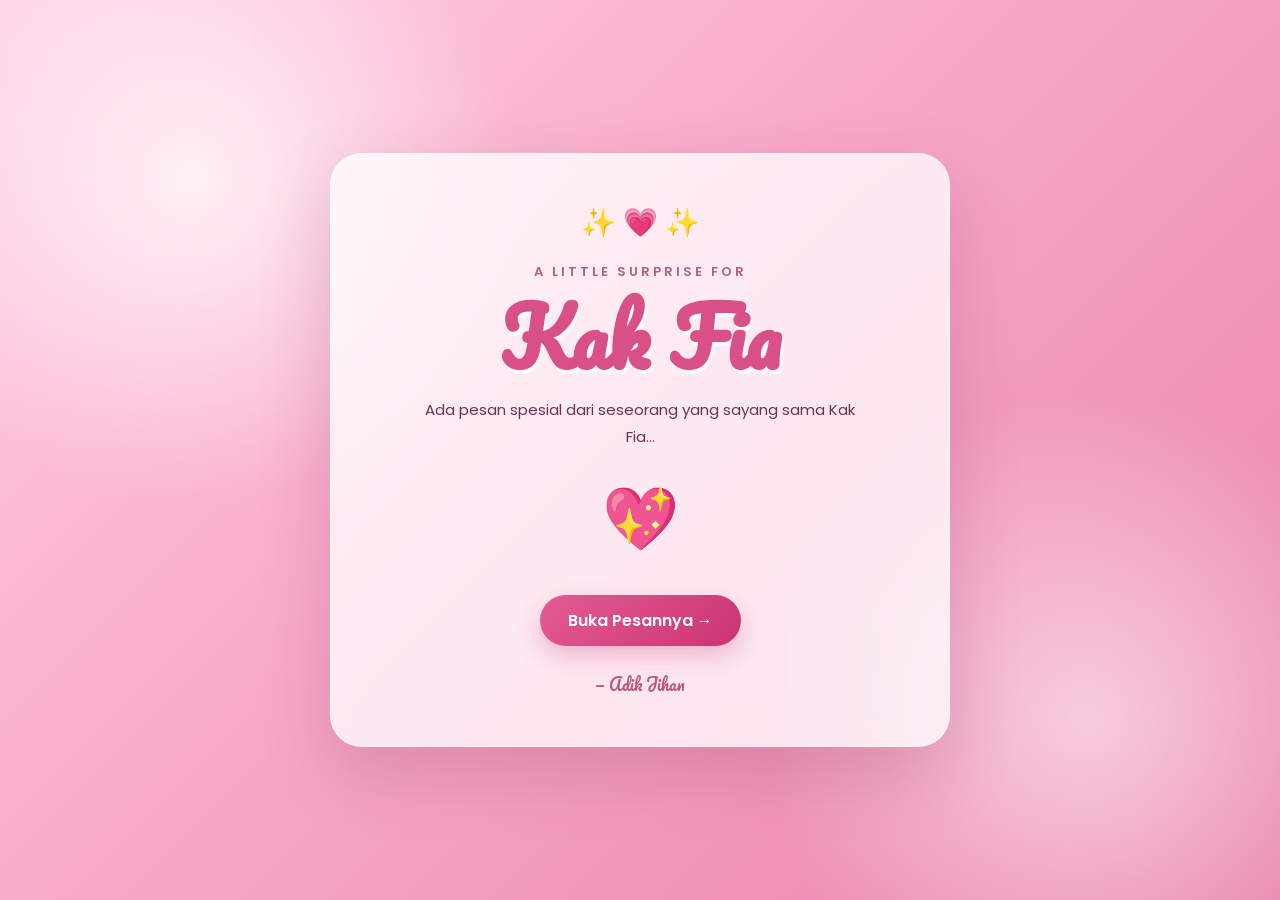
<file: index.html>
<!DOCTYPE html>
<html lang="id">
<head>
  <meta charset="UTF-8">
  <meta name="viewport" content="width=device-width, initial-scale=1.0">
  <title>Untuk Kak Fia 💗</title>
  <link rel="stylesheet" href="style.css">
</head>
<body>
  <div class="balloons" aria-hidden="true">
    <span>🎈</span><span>🎈</span><span>🎈</span><span>🎈</span><span>🎈</span>
    <span>🎈</span><span>🎈</span><span>🎈</span><span>🎈</span>
  </div>

  <main class="page center">
    <div class="card">
      <div class="sparkle">✨ 💗 ✨</div>
      <p class="small">A little surprise for</p>
      <h1>Kak Fia</h1>
      <p class="subtitle">Ada pesan spesial dari seseorang yang sayang sama Kak Fia...</p>
      <div class="heart">💖</div>
      <a class="button" href="page2.html">Buka Pesannya →</a>
      <p class="from">— Adik Jihan</p>
    </div>
  </main>

  <script src="script.js"></script>
</body>
</html>
</file>
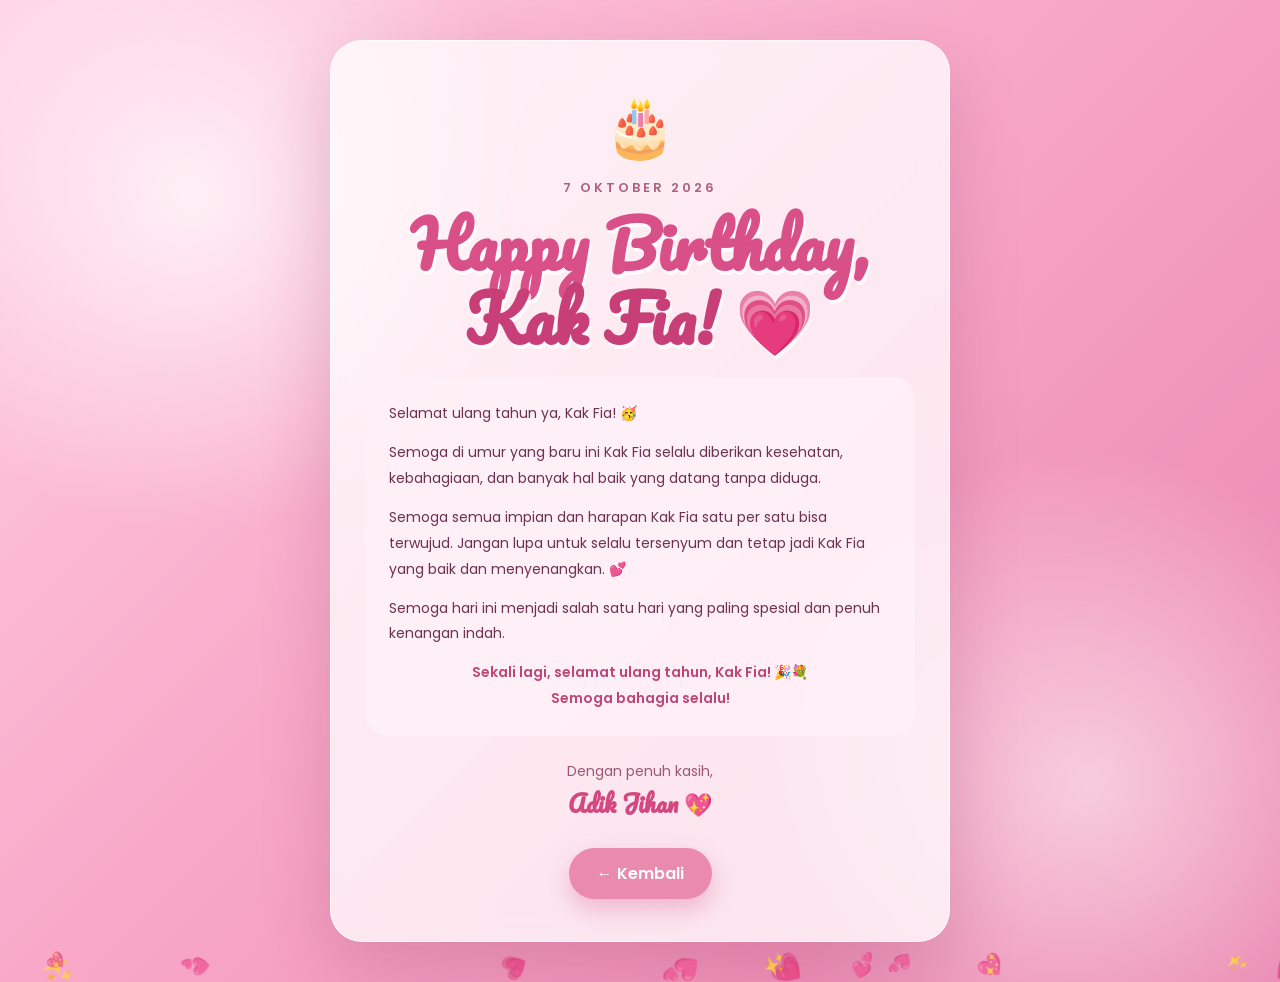
<file: page2.html>
<!DOCTYPE html>
<html lang="id">
<head>
  <meta charset="UTF-8">
  <meta name="viewport" content="width=device-width, initial-scale=1.0">
  <title>Selamat Ulang Tahun Kak Fia 💕</title>
  <link rel="stylesheet" href="style.css">
</head>
<body>
  <div class="balloons" aria-hidden="true">
    <span>🎈</span><span>🎈</span><span>🎈</span><span>🎈</span><span>🎈</span>
    <span>🎈</span><span>🎈</span><span>🎈</span><span>🎈</span><span>🎈</span>
  </div>

  <main class="page center">
    <div class="card message-card">
      <div class="cake">🎂</div>
      <p class="small">7 Oktober 2026</p>
      <h1>Happy Birthday,<br><span>Kak Fia! 💗</span></h1>

      <div class="message">
        <p>Selamat ulang tahun ya, Kak Fia! 🥳</p>
        <p>Semoga di umur yang baru ini Kak Fia selalu diberikan kesehatan, kebahagiaan, dan banyak hal baik yang datang tanpa diduga.</p>
        <p>Semoga semua impian dan harapan Kak Fia satu per satu bisa terwujud. Jangan lupa untuk selalu tersenyum dan tetap jadi Kak Fia yang baik dan menyenangkan. 💕</p>
        <p>Semoga hari ini menjadi salah satu hari yang paling spesial dan penuh kenangan indah.</p>
        <p class="closing">Sekali lagi, selamat ulang tahun, Kak Fia! 🎉💐<br>Semoga bahagia selalu!</p>
      </div>

      <div class="signature">Dengan penuh kasih,<br><strong>Adik Jihan 💖</strong></div>
      <a class="button secondary" href="index.html">← Kembali</a>
    </div>
  </main>

  <script src="script.js"></script>
</body>
</html>
</file>
<file: style.css>
@import url('https://fonts.googleapis.com/css2?family=Pacifico&family=Poppins:wght@300;400;500;600;700&display=swap');

* { box-sizing: border-box; margin: 0; padding: 0; }

body {
  min-height: 100vh;
  overflow-x: hidden;
  font-family: 'Poppins', sans-serif;
  color: #6d3151;
  background:
    radial-gradient(circle at 15% 20%, rgba(255,255,255,.75), transparent 25%),
    radial-gradient(circle at 85% 80%, rgba(255,255,255,.55), transparent 25%),
    linear-gradient(135deg, #ffd1e3 0%, #f8a8c8 45%, #e982ad 100%);
}

.page {
  min-height: 100vh;
  padding: 40px 20px;
  position: relative;
  z-index: 2;
}

.center {
  display: flex;
  align-items: center;
  justify-content: center;
}

.card {
  width: min(620px, 100%);
  padding: 48px 35px;
  text-align: center;
  border: 1px solid rgba(255,255,255,.65);
  border-radius: 32px;
  background: rgba(255,255,255,.76);
  backdrop-filter: blur(14px);
  box-shadow: 0 25px 70px rgba(126, 35, 77, .20);
  animation: cardIn 1s ease both;
}

.message-card {
  max-width: 720px;
  padding: 42px 34px;
}

.sparkle { font-size: 28px; margin-bottom: 18px; }
.cake { font-size: 58px; margin-bottom: 8px; animation: bounce 2s ease-in-out infinite; }

.small {
  font-size: 13px;
  letter-spacing: 3px;
  text-transform: uppercase;
  color: #ad6280;
  font-weight: 600;
}

h1 {
  margin: 10px 0 15px;
  font-family: 'Pacifico', cursive;
  font-size: clamp(48px, 10vw, 78px);
  line-height: 1.15;
  color: #d94f87;
  text-shadow: 2px 4px 0 rgba(255,255,255,.75);
}

.message-card h1 {
  font-size: clamp(40px, 8vw, 64px);
}

.message-card h1 span { color: #c83f78; }

.subtitle {
  max-width: 430px;
  margin: 0 auto 22px;
  line-height: 1.8;
  font-size: 15px;
}

.heart {
  font-size: 62px;
  margin: 12px 0 22px;
  animation: heartbeat 1.3s infinite;
}

.button {
  display: inline-block;
  margin-top: 8px;
  padding: 13px 28px;
  border-radius: 999px;
  color: white;
  background: linear-gradient(135deg, #e55b93, #c93473);
  text-decoration: none;
  font-weight: 600;
  box-shadow: 0 10px 25px rgba(201,52,115,.28);
  transition: .25s ease;
}

.button:hover {
  transform: translateY(-3px) scale(1.02);
  box-shadow: 0 14px 30px rgba(201,52,115,.38);
}

.secondary { margin-top: 25px; background: #e98aae; }

.from {
  margin-top: 24px;
  font-family: 'Pacifico', cursive;
  color: #b9577c;
}

.message {
  text-align: left;
  max-width: 590px;
  margin: 22px auto 0;
  padding: 24px;
  border-radius: 22px;
  background: rgba(255, 241, 247, .75);
  line-height: 1.85;
  font-size: 14px;
}

.message p { margin-bottom: 13px; }
.message p:last-child { margin-bottom: 0; }
.message .closing { text-align: center; font-weight: 600; color: #bd4777; }

.signature {
  margin-top: 24px;
  line-height: 1.7;
  font-size: 14px;
  color: #9d5674;
}

.signature strong {
  font-family: 'Pacifico', cursive;
  font-size: 23px;
  color: #d34880;
}

.balloons {
  position: fixed;
  inset: 0;
  overflow: hidden;
  pointer-events: none;
  z-index: 1;
}

.balloons span {
  position: absolute;
  bottom: -100px;
  font-size: 38px;
  filter: drop-shadow(0 5px 4px rgba(80,20,50,.13));
  animation: fly linear infinite;
}

.balloons span:nth-child(1) { left: 4%; animation-duration: 13s; animation-delay: -2s; }
.balloons span:nth-child(2) { left: 15%; animation-duration: 17s; animation-delay: -8s; font-size: 30px; }
.balloons span:nth-child(3) { left: 28%; animation-duration: 12s; animation-delay: -5s; font-size: 45px; }
.balloons span:nth-child(4) { left: 42%; animation-duration: 16s; animation-delay: -11s; font-size: 32px; }
.balloons span:nth-child(5) { left: 56%; animation-duration: 14s; animation-delay: -4s; font-size: 48px; }
.balloons span:nth-child(6) { left: 68%; animation-duration: 18s; animation-delay: -13s; font-size: 31px; }
.balloons span:nth-child(7) { left: 79%; animation-duration: 13s; animation-delay: -7s; font-size: 43px; }
.balloons span:nth-child(8) { left: 90%; animation-duration: 16s; animation-delay: -1s; font-size: 35px; }
.balloons span:nth-child(9) { left: 35%; animation-duration: 19s; animation-delay: -14s; font-size: 28px; }
.balloons span:nth-child(10) { left: 74%; animation-duration: 15s; animation-delay: -9s; font-size: 29px; }

@keyframes fly {
  0% { transform: translateY(0) rotate(-5deg); opacity: 0; }
  10% { opacity: .9; }
  50% { transform: translateY(-55vh) translateX(35px) rotate(8deg); }
  100% { transform: translateY(-125vh) translateX(-25px) rotate(-8deg); opacity: 0; }
}

@keyframes cardIn {
  from { opacity: 0; transform: translateY(30px) scale(.96); }
  to { opacity: 1; transform: translateY(0) scale(1); }
}

@keyframes heartbeat {
  0%, 100% { transform: scale(1); }
  14% { transform: scale(1.13); }
  28% { transform: scale(1); }
  42% { transform: scale(1.08); }
}

@keyframes bounce {
  0%,100% { transform: translateY(0); }
  50% { transform: translateY(-8px); }
}

@media (max-width: 600px) {
  .page { padding: 22px 14px; }
  .card { padding: 38px 22px; border-radius: 25px; }
  .message-card { padding: 32px 18px; }
  .message { padding: 18px; font-size: 13px; }
  .balloons span { font-size: 28px; }
}
</file>
